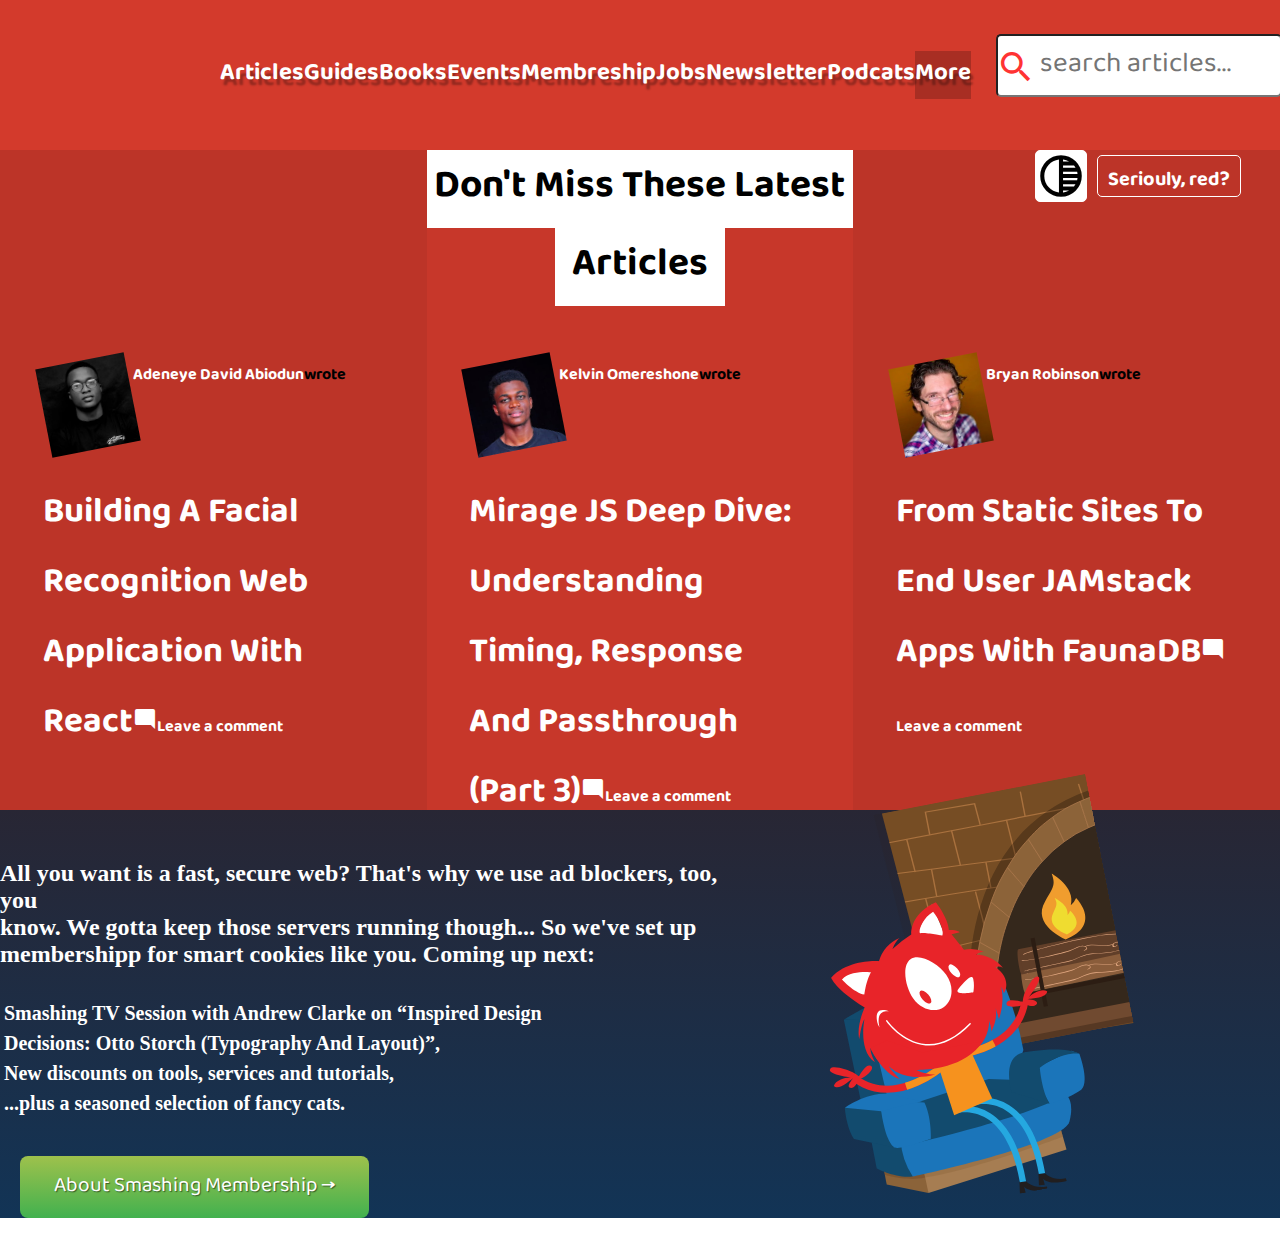
<file: index.html>
<!DOCTYPE html>
<html>
<head>
	<title>Smashing Magazine</title>
	<link rel="stylesheet" href="CSS/style.css">
	<link rel="stylesheet" href="CSS/reset.css">
	<link href="https://fonts.googleapis.com/icon?family=Material+Icons"
      rel="stylesheet">
     <link href="https://fonts.googleapis.com/css2?family=Baloo+Bhaina+2:wght@800&display=swap" rel="stylesheet">
</head>
<body>
	<header>
		<nav>
			<ul class='nav-grid'>
				<li class='nav-items item1'></li>
				<li class='nav-items item2'>Articles</li>
				<li class='nav-items item3'>Guides</li>
				<li class='nav-items item4'>Books</li>
				<li class='nav-items item5'>Events</li>
				<li class='nav-items item6'>Membreship</li>
				<li class='nav-items item7'>Jobs</li>
				<li class='nav-items item8'>Newsletter</li>
				<li class='nav-items item9'>Podcats</li>
				<div class="more-box">
					<li class='nav-items item10'>More</li>
				</div>
				<div class="searchbox">
					<input type="text" name="fname" placeholder="  search articles..." class='nav-items item11'>
					<div id=search-container>
						<i id='searchicon' class="material-icons">search</i>
					</div>
				</div>
			</ul>
		</nav>
	</header>
	<article>
		<div class="grid">	
			<div class='grid-box1 deepred'>
			</div>
			<div class='grid-box4 deepred'>
				<div class="flex-box">
					<div class='flex img-text'>
						<img src="images/adeneye-david-abiodun-200x200.jpg">
						<p>Adeneye David Abiodun</p><span>wrote</span>
					</div>
					<div class='big-description flex'>
						<p>Building A Facial Recognition Web Application With React<span><i id='commenticon' class="material-icons">mode_comment</i>Leave a comment</span></p>
					</div>
				</div>
			</div>

			<div class='grid-box2 lightred'>
				<div class="title-authors box-item1">
					 <p id="bg-white" class='authorbox1'>Don't Miss These Latest</p>
				</div>
				<div class="title-authors box-item2">
					<p id="bg-white" class='authorbox2'>Articles</p>
				</div>
			</div>
			<div class='grid-box5 lightred'>
				<div class="flex-box">
					<div class='flex img-text'>
						<img src="images/kelvin-omereshone-200x200.jpg">
						<p>Kelvin Omereshone</p><span>wrote</span>
					</div>
					<div class='big-description flex'>
						<p>Mirage JS Deep Dive: Understanding Timing, Response And Passthrough (Part 3)<span><i id='commenticon' class="material-icons">mode_comment</i>Leave a comment</span></p>
					</div>
				</div>
				
			</div>
			<div class='grid-box3 deepred'>
				<div id='mini-grid'>
					<div id="mini-container">
						<span>Seriouly, red?</span><i id='tonalityIcon' class="material-icons">tonality</i>
					</div>
				</div>
			</div>
			<div class='grid-box6 deepred'>
				<div class="flex-box">
					<div class='flex img-text'>
						<img src="images/robinson-200px.jpg">
						<p>Bryan Robinson</p><span>wrote</span>
					</div>
					<div class='big-description flex'>
						<p>From Static Sites To End User JAMstack Apps With FaunaDB<span><i id='commenticon' class="material-icons">mode_comment</i>Leave a comment</span></p>
					</div>
				</div>
			</div>
		</div>
	</article>
	<section>
        <div class="catlogo-containergrid">
        	<div class="grid1">
        		<div class='box-right'>
        			<p class="membership-text">
	                	All you want is a <strong>fast, secure web</strong>? That's why we use ad blockers, too, you <br>
	                	know. We gotta keep those servers running though... So we've set up <br>
	               	 	membershipp for smart cookies like you. Coming up next:
		            </p>
		            <ul class="membership-list">
		                <li>Smashing TV Session with Andrew Clarke on <strong>“Inspired Design <br>
		                    Decisions: Otto Storch (Typography And Layout)</strong>”,</li>
		                <li>New discounts on tools, services and tutorials,</li>
		                <li>...plus a seasoned selection of fancy cats.</li>
		            </ul>
		            <div class="about-membership">
		                <a href="https://www.smashingmagazine.com/membership/">
		                    <button class="membership-button" type="button">
		                        About Smashing Membership  →
		                    </button>
		                </a>
		            </div>
        		</div>
        		
        	</div>
            <div class="cat-illustration">
                <img src="images/cat-firechat.svg" alt="Cat Illustration">
            </div>
        </div>
	</section>
		
	
</body>
</html>
</file>
<file: CSS/style.css>
p, li, span{
	font-family: 'Baloo Bhaina 2', cursive;
	font-weight: bold;
	font-weight: 700;
}



.nav-grid{
	width: 100%;
	height: 150px;
	display: grid;
	/*justify-content: space-around;*/
	align-items: center;
	grid-template-columns: 220px repeat(9, 1fr) 350px;
	padding: 0;
	background-color: #D33A2C;

}

.nav-items{
	list-style-type:none;
	font-family: 'Baloo Bhaina 2', cursive;
	color: white;
	font-size: 24px;
	text-shadow: 3px 6px 2px rgba(0, 0, 0, .3);
	text-align: center;
}

.more-box{
	text-align: center;
	/*border: 1px solid black;*/
	background-color: rgba(0,0,0,0.2);
}

/*nav-grid.item10{
	border: 1px solid black;
}*/



.nav-items.item11{
	margin-top: 25px;
	margin-left: 25px;
	padding-left: 30px;
	max-width: 250px;
	height: 57px;
	font-size: 28px;
	border-radius: 5px;
	text-align: left;
	text-shadow: none;
}

#searchicon{
	position: relative;
	top: -50px; 
	left: 25px;
	color: #ff3333;
	font-size: 40px;
}

.grid{
	display: grid;
	grid-template-columns: repeat(3, 1fr);
	grid-template-rows: 160px 500px;
	/*grid-template-rows: 500px;*/
	/*grid-auto-rows: minmax(100px, auto);*/
}


/*all letters are white*/
.grid p{
	color: white;
}

/*
.grid :nth-child(odd){
	background-color: rgb(188, 52, 40);	
}*/

.deepred{
	background-color: rgb(188, 52, 40);

}

.lightred{
	background-color: rgb(199, 55, 42);
}

.flex{
	display: flex;
	justify-content: left;
}

.flex-box{
	width: 80%;
	margin: 0 auto;

}

.flex.img-text{
	padding-bottom: 30px;
}

.big-description{
	font-size: 35px;
	/*keep all text on one line
	white-space:nowrap;
    overflow:hidden;*/
}

.big-description span,i{
	font-size: 16px;
}

.title-authors{
	text-align: center;
	font-size: 39px;
	font-weight: 700px;
	color: #333333;
}

#bg-white{
	background-color: white;
	text-align: center;
}

.authorbox1{
	max-width: 500px;
	margin: 0 auto;
}

.authorbox2{
	max-width: 170px;
	margin: 0 auto;
}

#mini-grid{
	display: grid;
	grid-template-columns: 10fr 1fr;
	grid-auto-rows: 108px;
	/*padding-top: 25px;
	height: 108px;*/
}

#mini-container > *{
	float: right;
	border:1px solid white;
	border-radius: 5px;
}

#mini-container i{
	font-size: 50px;
	background-color: white;
}

#mini-container span{
	padding: 10px;
	position: relative;
	top: 5px;
	height: 25px;
	padding-top:5px;
	color: white;
	font-size: 20px;
	margin-left: 10px;
}

.grid-box2 p{
	color: black;
}

.grid-box4{
	grid-row:2;
	grid-column: 1;
}

.grid-box5{
	grid-row:2;
	grid-column: 2;
}

.grid-box6{
	grid-row:2;
	grid-column: 3;
}

.grid-box4,.grid-box5,.grid-box6{
	padding-top: 50px;

}

.grid-box4 img,.grid-box5 img,.grid-box6 img{
	transform: rotate(-11deg);
	height: 90px;
	width: 90px;
}

.grid-box4 img:hover, .grid-box5 img:hover, .grid-box6 img:hover{
	transform: rotate(0);
	
}

.catlogo-containergrid{
	background: #282634;
    background-image: linear-gradient(#282634,#123456); 
    display: grid;
	grid-template-columns: 1.5fr 1fr;
}

.grid1{
	display: flex;
	justify-content: flex-end;
	/*text-align: right;*/
	padding-right: 50px;
}

.cat-illustration{
	padding-left: 50px;
}

.membership-list {
    list-style-type: disc;
    padding-bottom: 30px;

    margin-bottom: .5em;
    padding-left: .25em;

}

.membership-list li{
    color: white;
    font-family: 'Merriweather', serif;
    font-size: 20px;
    line-height: 30px;
}



.about-membership {
    margin-left: 20px;
}

.membership-button {
    background: linear-gradient(#9ec14c,#41b14f);
    width: 50%;
    border-radius: 8px;
    color: white;
    font-family: 'Baloo Bhaina 2', cursive;
    font-size: 21px;
    text-shadow: 1px 1px 1px rgba(0,0,0,.5);
    border: none;
    padding: 10px;
}

.cat-illustration {
    max-width: 250px;
    transform: rotate(-11deg);
    cursor: pointer;
    transition: transform .2s ease-out,-webkit-transform .2s ease-out;
}

.cat-illustration:hover {
    transform: rotate(0);
    transition: transform .2s ease-out,-webkit-transform .2s ease-out;
}

.membership-text{
	padding-bottom: 30px;
	margin-top: 50px;
	font-family: 'Merriweather', serif;
	color: white;
	font-size: 24px;
}


/*#i{
	border:1px solid white;
	border-radius: 5px;
}*/

/*
.flex.center{
	flex: 2;
}

.flex.right{
	text-align: right;
}

.text-center{
	display: inline-block;
	text-align: center;
}

.firstrow{
	display: flex;

}

.box{
	display: inline-block;
	float: right;
	border-radius: 5px;
}

.center{
	padding-top: 50px;
	text-align: center;
	vertical-align: end;
}

.center.firstrow-item1{
	grid-column: 2;
}

.center.firstrow-item1 p{
	font-size: 39px;	
}

.flex.top{
	align-items: flex-start;
	justify-content: center;
}


.center.firstrow-item2{
	grid-column: 3;
}

.fillbg{
	background-color: gray;
}

.center-div.fillbg{
	width: 20%;
	margin: 0 auto;
	text-align: center;
	font-size: 39px;
	color: #333333;
}

.center-div.fillbg{
	grid-column: 2;
}*/
</file>
